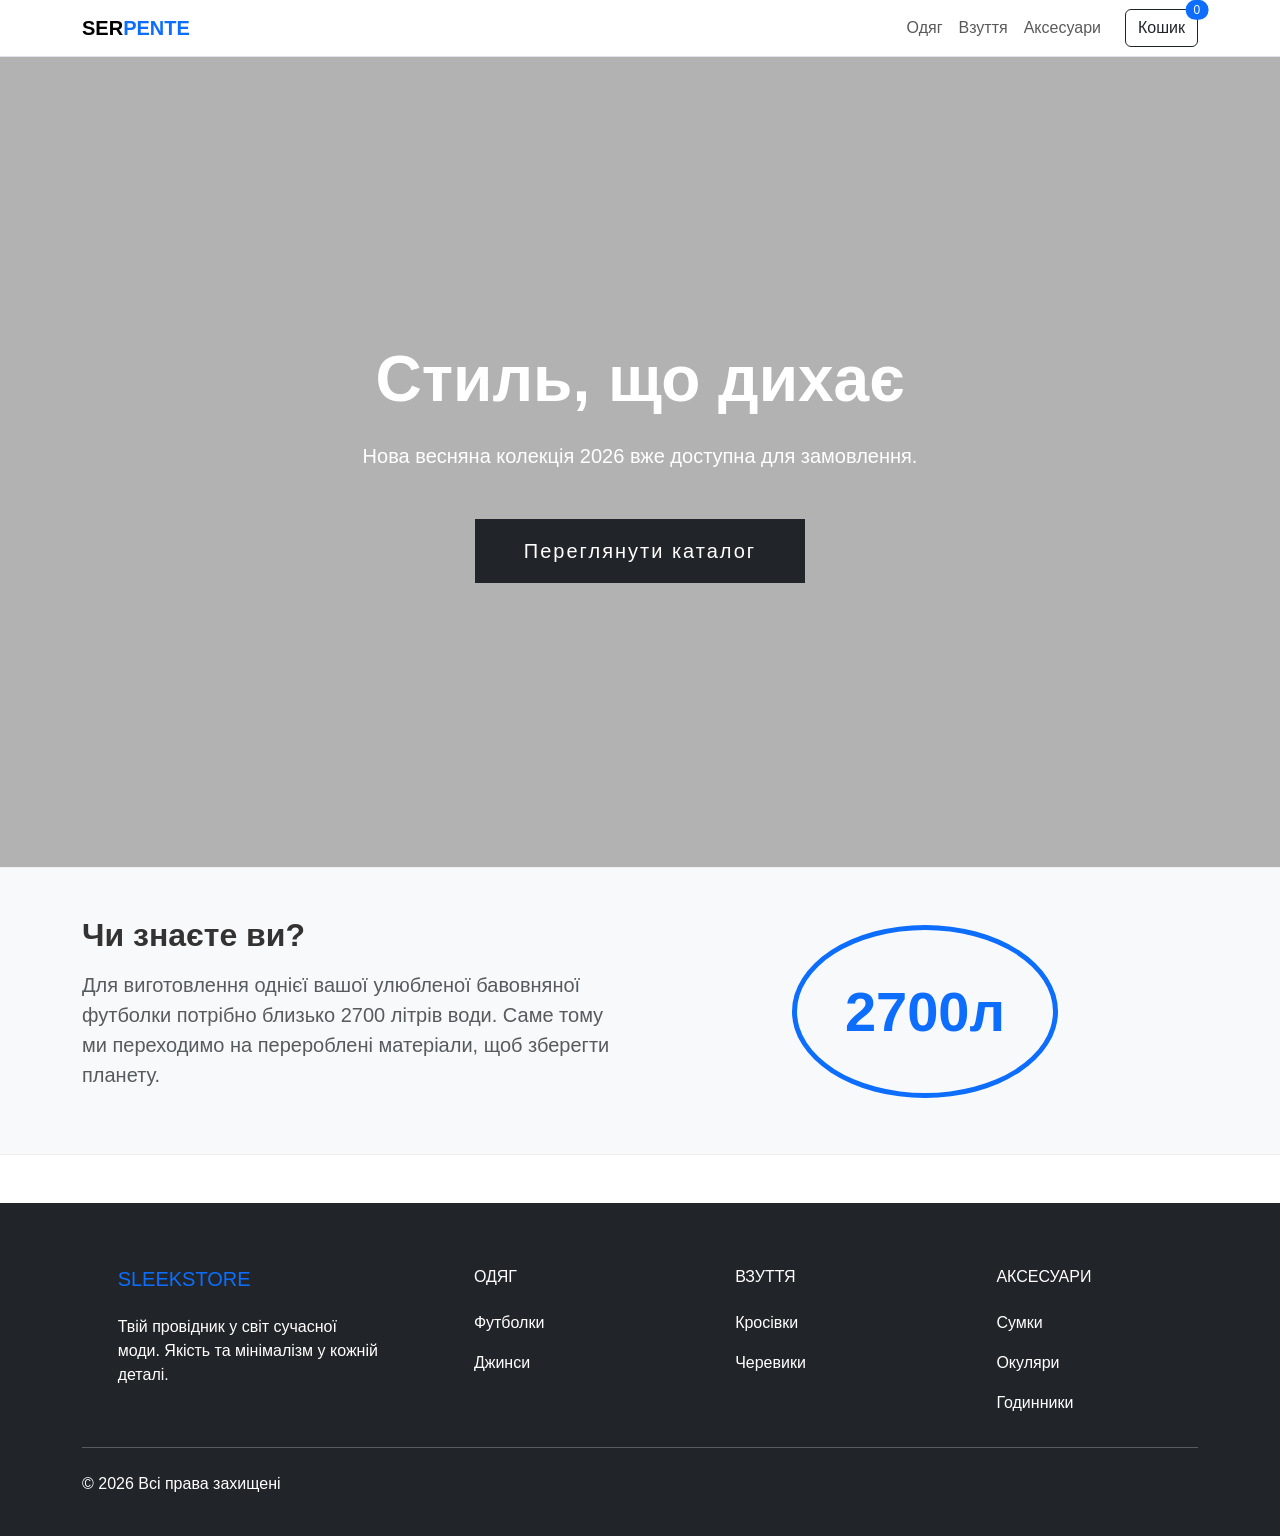
<file: index.html>
<!DOCTYPE html>
<html lang="uk">
<head>
    <meta charset="UTF-8">
    <meta name="viewport" content="width=device-width, initial-scale=1.0">
    <title>SleekStore | Магазин одягу</title>
    <link href="https://cdn.jsdelivr.net/npm/bootstrap@5.3.0/dist/css/bootstrap.min.css" rel="stylesheet">
    <link rel="stylesheet" href="style.css">
</head>
<body>

    <nav class="navbar navbar-expand-lg navbar-light bg-white border-bottom sticky-top">
        <div class="container">
            <a class="navbar-brand fw-bold" href="index.html">SER<span class="text-primary">PENTE</span></a>
            <button class="navbar-toggler" type="button" data-bs-toggle="collapse" data-bs-target="#navbarNav">
                <span class="navbar-toggler-icon"></span>
            </button>
            <div class="collapse navbar-collapse" id="navbarNav">
                <ul class="navbar-nav ms-auto align-items-center">
                    <li class="nav-item"><a class="nav-link" href="clothing.html">Одяг</a></li>
                    <li class="nav-item"><a class="nav-link" href="shoes.html">Взуття</a></li>
                    <li class="nav-item"><a class="nav-link" href="accessories.html">Аксесуари</a></li>
                    <li class="nav-item ms-lg-3 mt-2 mt-lg-0">
                        <button class="btn btn-outline-dark position-relative" data-bs-toggle="modal" data-bs-target="#cartModal">
                            Кошик
                            <span class="position-absolute top-0 start-100 translate-middle badge rounded-pill bg-primary cart-count">0</span>
                        </button>
                    </li>
                </ul>
            </div>
        </div>
    </nav>

    <header class="hero-section d-flex align-items-center">
        <div class="container text-center">
            <h1 class="display-3 fw-bold mb-4">Стиль, що дихає</h1>
            <p class="lead mb-5">Нова весняна колекція 2026 вже доступна для замовлення.</p>
            <a href="clothing.html" class="btn btn-dark btn-lg px-5 py-3 rounded-0">Переглянути каталог</a>
        </div>
    </header>

    <section class="fact-section py-5 bg-light">
        <div class="container">
            <div class="row align-items-center">
                <div class="col-md-6">
                    <h2 class="fw-bold mb-3">Чи знаєте ви?</h2>
                    <p class="fs-5 text-muted">Для виготовлення однієї вашої улюбленої бавовняної футболки потрібно близько 2700 літрів води. Саме тому ми переходимо на перероблені матеріали, щоб зберегти планету.</p>
                </div>
                <div class="col-md-6 text-center">
                    <div class="p-5 border border-primary border-5 rounded-circle d-inline-block">
                        <span class="display-4 fw-bold text-primary">2700л</span>
                    </div>
                </div>
            </div>
        </div>
    </section>

    <footer class="bg-dark text-white pt-5 pb-4 mt-5">
        <div class="container text-md-left">
            <div class="row text-md-left">
                <div class="col-md-3 col-lg-3 col-xl-3 mx-auto mt-3">
                    <h5 class="text-uppercase mb-4 font-weight-bold text-primary">SLEEKSTORE</h5>
                    <p>Твій провідник у світ сучасної моди. Якість та мінімалізм у кожній деталі.</p>
                </div>
                <div class="col-md-2 col-lg-2 col-xl-2 mx-auto mt-3">
                    <h6 class="text-uppercase mb-4 font-weight-bold">Одяг</h6>
                    <p><a href="clothing.html" class="text-white text-decoration-none">Футболки</a></p>
                    <p><a href="clothing.html" class="text-white text-decoration-none">Джинси</a></p>
                </div>
                <div class="col-md-2 col-lg-2 col-xl-2 mx-auto mt-3">
                    <h6 class="text-uppercase mb-4 font-weight-bold">Взуття</h6>
                    <p><a href="shoes.html" class="text-white text-decoration-none">Кросівки</a></p>
                    <p><a href="shoes.html" class="text-white text-decoration-none">Черевики</a></p>
                </div>
                <div class="col-md-3 col-lg-2 col-xl-2 mx-auto mt-3">
                    <h6 class="text-uppercase mb-4 font-weight-bold">Аксесуари</h6>
                    <p><a href="accessories.html" class="text-white text-decoration-none">Сумки</a></p>
                    <p><a href="accessories.html" class="text-white text-decoration-none">Окуляри</a></p>
                    <p><a href="accessories.html" class="text-white text-decoration-none">Годинники</a></p>
                </div>
            </div>
            <hr class="mb-4">
            <div class="row align-items-center">
                <div class="col-md-7 col-lg-8">
                    <p>© 2026 Всі права захищені</p>
                </div>
            </div>
        </div>
    </footer>

    <div class="modal fade" id="cartModal" tabindex="-1" aria-labelledby="cartModalLabel" aria-hidden="true">
        <div class="modal-dialog modal-dialog-centered">
            <div class="modal-content rounded-0">
                <div class="modal-header border-0">
                    <h5 class="modal-title fw-bold" id="cartModalLabel">Ваш кошик</h5>
                    <button type="button" class="btn-close" data-bs-dismiss="modal" aria-label="Close"></button>
                </div>
                <div class="modal-body" id="cart-items">
                    </div>
                <div class="modal-footer border-0 d-flex justify-content-between align-items-center bg-light">
                    <h5 class="mb-0 fw-bold">Разом: <span id="cart-total" class="text-primary">0 ₴</span></h5>
                    <button type="button" class="btn btn-dark rounded-0 px-4" data-bs-toggle="modal" data-bs-target="#orderModal" id="checkout-btn">Оформити</button>
                </div>
            </div>
        </div>
    </div>

    <div class="modal fade" id="orderModal" tabindex="-1" aria-labelledby="orderModalLabel" aria-hidden="true">
        <div class="modal-dialog modal-dialog-centered">
            <div class="modal-content rounded-0">
                <div class="modal-header border-0 bg-dark text-white">
                    <h5 class="modal-title fw-bold" id="orderModalLabel">Оформлення замовлення</h5>
                    <button type="button" class="btn-close btn-close-white" data-bs-dismiss="modal" aria-label="Close"></button>
                </div>
                <div class="modal-body">
                    <form id="orderForm">
                        <div class="mb-3">
                            <label class="form-label">Ім'я та прізвище</label>
                            <input type="text" class="form-control rounded-0" required>
                        </div>
                        <div class="mb-3">
                            <label class="form-label">Номер телефону</label>
                            <input type="tel" class="form-control rounded-0" placeholder="+380..." required>
                        </div>
                        <div class="mb-3">
                            <label class="form-label">Відділення Нової Пошти</label>
                            <input type="text" class="form-control rounded-0" required>
                        </div>
                        <button type="submit" class="btn btn-primary w-100 rounded-0 mt-3">Підтвердити замовлення</button>
                    </form>
                </div>
            </div>
        </div>
    </div>

    <script src="https://cdn.jsdelivr.net/npm/bootstrap@5.3.0/dist/js/bootstrap.bundle.min.js"></script>
    <script src="cart.js"></script>
</body>
</html>
</file>
<file: style.css>
/* Основні налаштування */
body {
    font-family: 'Segoe UI', Tahoma, Geneva, Verdana, sans-serif;
    color: #333;
}

/* Вітальна сторінка */
.hero-section {
    height: 90vh;
    background: linear-gradient(rgba(0,0,0,0.3), rgba(0,0,0,0.3)), 
                url('https://images.unsplash.com/photo-1441986300917-64674bd600d8?auto=format&fit=crop&w=1500&q=80');
    background-size: cover;
    background-position: center;
    color: white;
}

/* Кнопки */
.btn-dark {
    letter-spacing: 2px;
    transition: 0.4s;
}

.btn-dark:hover {
    background-color: #fff;
    color: #000;
}

/* Футер посилання */
footer a:hover {
    color: #0d6efd !important;
    transition: 0.3s;
}

/* Секція з фактом */
.fact-section {
    border-top: 1px solid #eee;
    border-bottom: 1px solid #eee;
}

.object-fit-cover {
    height: 300px;
    object-fit: cover;
}

@media (min-width: 768px) {
    .object-fit-cover {
        height: 100%; 
    }
}

.badge {
    font-weight: 500;
    letter-spacing: 0.5px;
}
</file>
